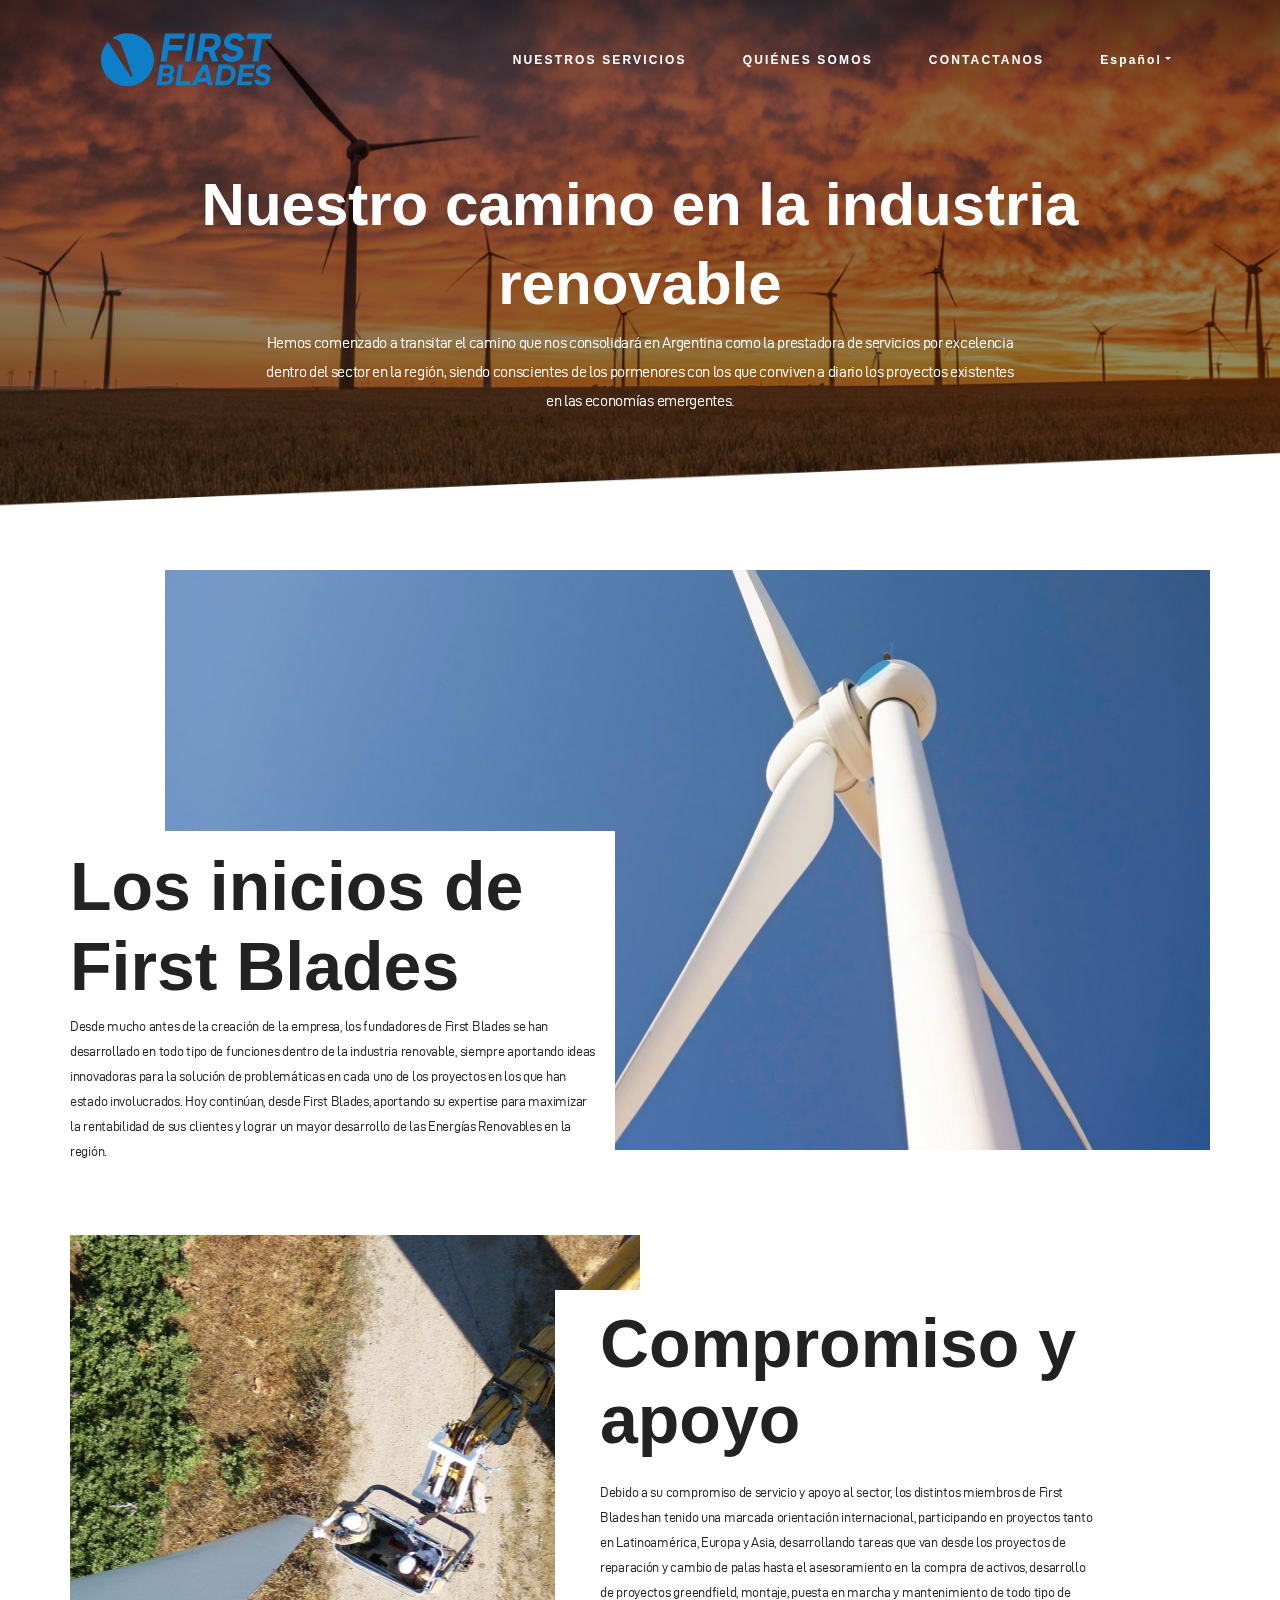
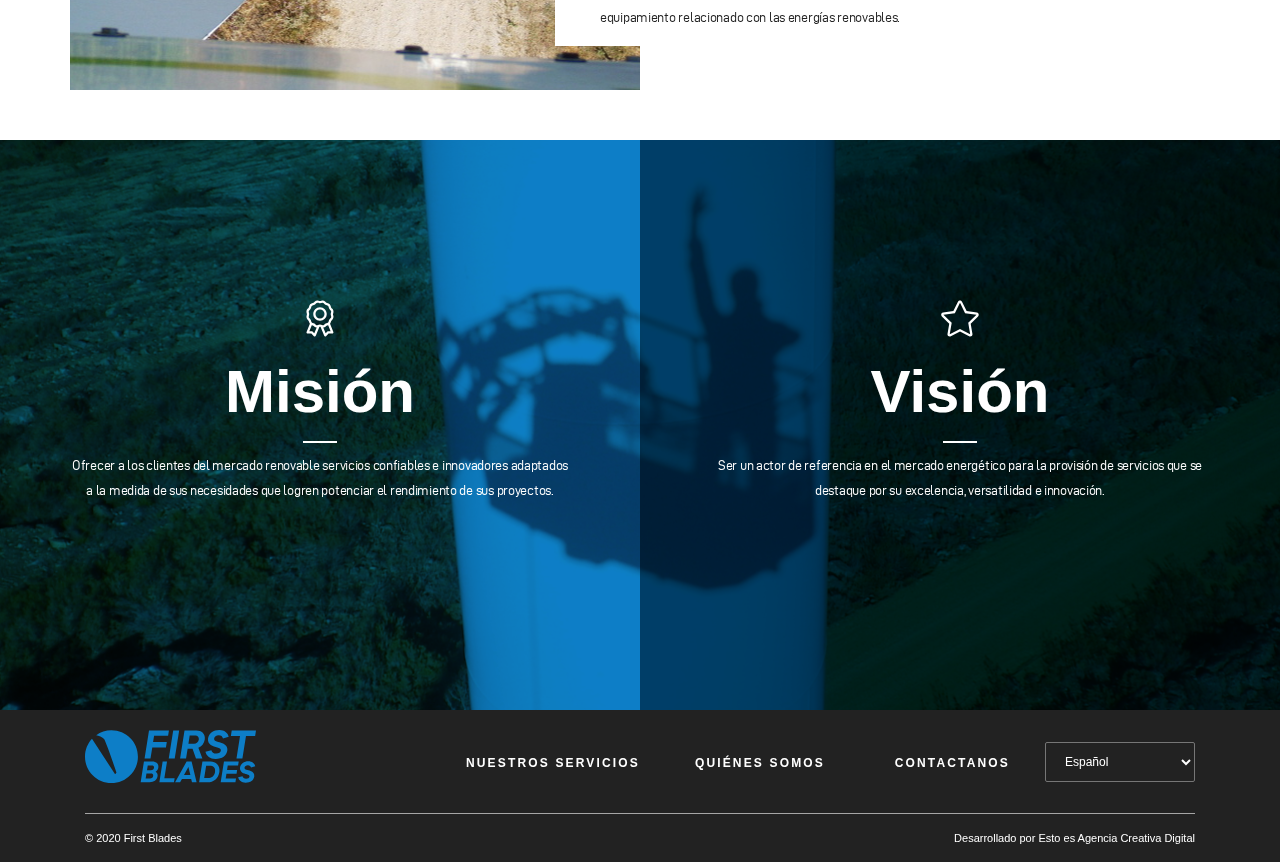
<file: about.html>
﻿<!DOCTYPE html>
<html lang="es">
<head>
    <meta charset="UTF-8">
    <meta name="viewport" content="width=device-width, initial-scale=1, shrink-to-fit=no">

    <title>First Blades | Quiénes somos</title>
	<meta name="author" content="Esto es Vixnet">
    <meta name="keywords" content="">
    <meta name="description" content="Somos una empresa independiente argentina con sede en la Ciudad de Buenos Aires que nace en el 2019 especializándose en la reparación de palas de aerogeneradores  y aportando soluciones en la instalación, puesta en marcha y mantenimiento de activos en proyectos de energías renovables. Tenemos una marcada orientación internacional, participando de proyectos y desarrollando tareas en Latinoamérica, Europa y Asia">

    <!-- Favicon -->
    <link rel="apple-touch-icon" sizes="57x57" href="assets/images/favicon/apple-icon-57x57.png?v=1.0.1">
    <link rel="apple-touch-icon" sizes="60x60" href="assets/images/favicon/apple-icon-60x60.png?v=1.0.1">
    <link rel="apple-touch-icon" sizes="72x72" href="assets/images/favicon/apple-icon-72x72.png?v=1.0.1">
    <link rel="apple-touch-icon" sizes="76x76" href="assets/images/favicon/apple-icon-76x76.png?v=1.0.1">
    <link rel="apple-touch-icon" sizes="114x114" href="assets/images/favicon/apple-icon-114x114.png?v=1.0.1">
    <link rel="apple-touch-icon" sizes="120x120" href="assets/images/favicon/apple-icon-120x120.png?v=1.0.1">
    <link rel="apple-touch-icon" sizes="144x144" href="assets/images/favicon/apple-icon-144x144.png?v=1.0.1">
    <link rel="apple-touch-icon" sizes="152x152" href="assets/images/favicon/apple-icon-152x152.png?v=1.0.1">
    <link rel="apple-touch-icon" sizes="180x180" href="assets/images/favicon/apple-icon-180x180.png?v=1.0.1">
    <link rel="icon" type="image/png" sizes="192x192" href="assets/images/favicon/android-icon-192x192.png?v=1.0.1">
    <link rel="icon" type="image/png" sizes="32x32" href="assets/images/favicon/favicon-32x32.png?v=1.0.1">
    <link rel="icon" type="image/png" sizes="96x96" href="assets/images/favicon/favicon-96x96.png?v=1.0.1">
    <link rel="icon" type="image/png" sizes="16x16" href="assets/images/favicon/favicon-16x16.png?v=1.0.1">
    <link rel="manifest" href="assets/images/favicon/manifest.json?v=1.0.1">
    <meta name="msapplication-TileColor" content="#ffffff">
    <meta name="msapplication-TileImage" content="https://www.first-blades.com/assets/images/favicon/ms-icon-144x144.png?v=1.0.1">
    <meta name="theme-color" content="#ffffff">

    <!-- meta Facebook -->
    <head prefix="og: http://ogp.me/ns# fb: http://ogp.me/ns/fb# article: http://ogp.me/ns/article#">
    <meta property="og:type" content="website">
    <meta property="og:title" content="Quiénes somos">
    <meta property="og:site_name" content="First Blades">
    <meta property="og:image" content="https://www.first-blades.com/assets/images/template/thumb.jpg?v=1.0.1">
    <meta property="og:image:width" content="1200">
    <meta property="og:image:height" content="630">
    <meta property="og:url" content="https://www.first-blades.com/about">
    <meta property="og:description" content="Somos una empresa independiente argentina con sede en la Ciudad de Buenos Aires que nace en el 2019 especializándose en la reparación de palas de aerogeneradores  y aportando soluciones en la instalación, puesta en marcha y mantenimiento de activos en proyectos de energías renovables. Tenemos una marcada orientación internacional, participando de proyectos y desarrollando tareas en Latinoamérica, Europa y Asia">

    <!-- meta Twitter -->
    <meta name="twitter:card" content="summary">
    <meta name="twitter:title" content="Quiénes somos">
    <meta name="twitter:description" content="Somos una empresa independiente argentina con sede en la Ciudad de Buenos Aires que nace en el 2019 especializándose en la reparación de palas de aerogeneradores  y aportando soluciones en la instalación, puesta en marcha y mantenimiento de activos en proyectos de energías renovables. Tenemos una marcada orientación internacional, participando de proyectos y desarrollando tareas en Latinoamérica, Europa y Asia">
    <meta name="twitter:image" content="https://www.first-blades.com/assets/images/template/thumb.jpg?v=1.0.1">
    <meta name="twitter:image:width" content="1200">
    <meta name="twitter:image:height" content="630">

    <!-- Jquery -->
    <script src="assets/libs/jquery.min.js?v=1.0.1"></script>
    <!-- JS Bootstrap -->
    <script src="assets/libs/bootstrap.min.js?v=1.0.1"></script>
    <!-- styles (include Bootstrap) -->
    <link type="text/css" href="assets/css/main.css?v=1.0.1" rel="stylesheet">
    <!-- swiperJS -->
    <link rel="stylesheet" type="text/css" href="assets/libs/swiper/css/swiper.min.css?v=1.0.1">
    <script type="text/javascript" src="assets/libs/swiper/js/swiper.min.js?v=1.0.1"></script>
    <!-- Fancybox -->
    <link rel="stylesheet" type="text/css" href="assets/libs/fancybox/css/fancybox.min.css?v=1.0.1">
    <script type="text/javascript" src="assets/libs/fancybox/js/fancybox.min.js?v=1.0.1"></script>
    <!-- Site scripts -->
    <script src="assets/libs/source.js?v=1.0.1"></script>
    <!-- Fonts -->
    <link href="css2?family=Red+Hat+Display:wght@400;700;900&display=swap" rel="stylesheet">
    <link href="css2-1?family=Overpass&display=swap" rel="stylesheet">
    
    <script>
        var base_url = 'https://www.first-blades.com/'; 
    </script>
</head>

<body>
    <header class="fixed-top" id="header">
    <div class="container">
        <nav class="navbar navbar-expand-lg navbar-light">
            <a class="navbar-brand" href="index.htm">
                <svg class="d-none d-lg-block" width="171" height="53" viewbox="0 0 171 53" fill="none" xmlns="http://www.w3.org/2000/svg">
                    <path d="M26.4643 0.319824C20.7783 0.319824 15.5106 2.1048 11.1977 5.14274C13.5197 5.68247 17.6041 6.89495 19.0605 9.00377C21.1424 12.0186 31.4899 42.342 31.4899 42.342C31.4899 42.342 30.5409 44.952 29.7759 43.7048L6.97773 8.83992C2.64546 13.5298 0 19.7869 0 26.6589C0 41.2066 11.8484 52.9998 26.4643 52.9998C41.0801 52.9998 52.9285 41.2066 52.9285 26.6589C52.9285 12.1111 41.0801 0.319824 26.4643 0.319824Z" fill="#0D7EC7"></path>
                    <path d="M64.0062 0.441406H83.9227L83.1171 5.779H69.088L68.0809 12.0399H81.7885L80.9422 17.3775H67.2753L65.5013 28.5327H59.5752L64.0062 0.441406Z" fill="#0D7EC7"></path>
                    <path d="M88.1949 0.441406H94.1617L89.7268 28.5307H83.76L88.1949 0.441406Z" fill="#0D7EC7"></path>
                    <path d="M113.35 17.8575L117.382 28.5307H110.972L107.546 18.6999H102.627L101.054 28.5307H95.0874L99.5223 0.441406H111.497C116.416 0.441406 120.729 3.6509 119.762 9.58991C119.115 13.6842 116.737 16.5332 113.35 17.8575ZM110.327 5.61707H104.683L103.434 13.6418H109.039C111.499 13.6418 113.433 12.0361 113.795 9.66894C114.196 7.30374 112.786 5.61707 110.327 5.61707Z" fill="#0D7EC7"></path>
                    <path d="M120.444 21.7089L126.37 20.1437C126.934 22.1503 128.669 23.5536 131.248 23.5536C133.869 23.5536 135.683 22.3489 135.885 20.4636C136.288 17.0132 129.434 17.7341 125.766 15.047C124.032 13.8037 122.58 11.4751 123.023 8.54708C123.79 3.40997 128.386 0 134.434 0C139.313 0.0404801 142.901 2.76807 143.707 6.86234L137.982 8.46805C137.498 6.46139 136.127 5.21808 133.749 5.21808C131.169 5.21808 129.434 6.74283 129.153 8.46805C128.589 11.8395 134.031 11.639 137.378 13.2042C140.684 14.488 142.861 16.8956 142.338 20.5485C141.571 25.8051 137.016 29.0551 130.445 28.976C125.08 28.8931 121.412 25.8822 120.444 21.7089Z" fill="#0D7EC7"></path>
                    <path d="M155.034 5.89851H145.882L146.728 0.441406H170.998L170.152 5.89851H160.999L157.41 28.5307H151.484L155.034 5.89851Z" fill="#0D7EC7"></path>
                    <path d="M58.9341 31.6113H67.2926C71.1891 31.6113 73.9857 33.7144 73.3311 37.7701C73.0328 39.5763 71.9928 40.8793 70.5946 41.6793C72.0219 42.5371 72.9147 44.0483 72.5874 46.1205C71.9328 50.2958 68.9581 52.3391 64.5852 52.3391H55.6611L58.9341 31.6113ZM65.1507 48.5185C66.2817 48.5185 67.9182 47.9267 68.1854 46.0897C68.5127 44.1659 67.0544 43.6031 65.9253 43.6031H61.4633L60.6906 48.5185H65.1507ZM66.0144 40.2567C67.2345 40.2567 68.7219 39.7536 69.0182 37.8279C69.3164 35.9928 67.9762 35.4299 66.7872 35.4299H62.7706L61.9978 40.2567H66.0144Z" fill="#0D7EC7"></path>
                    <path d="M77.644 31.6113H82.017L79.3696 48.3123H89.6338L88.9792 52.3391H74.373L77.644 31.6113Z" fill="#0D7EC7"></path>
                    <path d="M101.591 31.6113H106.589L111.587 52.3391H106.976L106.173 48.9329H96.9503L95.1066 52.3391H90.1082L101.591 31.6113ZM105.369 44.9659L103.405 36.8814L99.0032 44.9659H105.369Z" fill="#0D7EC7"></path>
                    <path d="M117.417 31.6109L125.539 31.582C130.627 31.582 135.445 35.2542 134.405 41.9449C133.334 48.6376 128.485 52.3387 122.654 52.3387H114.115L117.417 31.6109ZM122.95 48.0728C126.401 48.0728 129.347 46.178 130.03 41.943C130.685 37.708 128.156 35.844 124.705 35.844L121.164 35.8729L119.201 48.0728H122.95Z" fill="#0D7EC7"></path>
                    <path d="M138.952 31.6113H153.708L153.082 35.4897H142.76L142.045 40.0505H152.129L151.564 43.8113H141.453L140.709 48.4607H151.031L150.437 52.3391H135.681L138.952 31.6113Z" fill="#0D7EC7"></path>
                    <path d="M153.111 47.3037L157.484 46.149C157.901 47.6294 159.181 48.6665 161.085 48.6665C163.019 48.6665 164.357 47.7779 164.507 46.3861C164.805 43.8397 159.746 44.3718 157.039 42.3882C155.759 41.4707 154.688 39.7532 155.015 37.5904C155.581 33.8007 158.972 31.2832 163.434 31.2832C167.034 31.3121 169.681 33.3265 170.276 36.3471L166.052 37.5326C165.696 36.0521 164.683 35.1346 162.928 35.1346C161.024 35.1346 159.744 36.2603 159.537 37.5326C159.121 40.0192 163.137 39.8708 165.607 41.0273C168.047 41.9757 169.652 43.7511 169.265 46.4459C168.699 50.3243 165.337 52.7241 160.488 52.6644C156.533 52.6046 153.826 50.384 153.111 47.3037Z" fill="#0D7EC7"></path>
                </svg>
                <svg class="d-block d-lg-none" width="110" height="35" viewbox="0 0 110 35" fill="none" xmlns="http://www.w3.org/2000/svg">
                    <path d="M17.024 0.606934C13.3663 0.606934 9.97769 1.77229 7.20327 3.75566C8.697 4.10803 11.3244 4.89961 12.2613 6.27639C13.6005 8.24466 20.2569 28.0418 20.2569 28.0418C20.2569 28.0418 19.6464 29.7458 19.1543 28.9316L4.48865 6.16942C1.70178 9.23131 0 13.3163 0 17.8028C0 27.3006 7.62186 35 17.024 35C26.4261 35 34.048 27.3006 34.048 17.8028C34.048 8.30507 26.4261 0.606934 17.024 0.606934Z" fill="#0D7EC7"></path>
                    <path d="M41.1739 0.686035H53.9858L53.4675 4.17077H44.4429L43.7951 8.25832H52.6129L52.0685 11.7431H43.2768L42.1357 19.0259H38.3235L41.1739 0.686035Z" fill="#0D7EC7"></path>
                    <path d="M56.7342 0.686035H60.5726L57.7197 19.0246H53.8813L56.7342 0.686035Z" fill="#0D7EC7"></path>
                    <path d="M72.9159 12.0564L75.5097 19.0246H71.3861L69.1823 12.6064H66.0179L65.0063 19.0246H61.168L64.0209 0.686035H71.7237C74.8881 0.686035 77.6625 2.78141 77.0408 6.65879C76.6247 9.3318 75.0949 11.1918 72.9159 12.0564ZM70.9712 4.06506H67.341L66.5374 9.30412H70.1428C71.725 9.30412 72.9695 8.2558 73.2025 6.71039C73.4604 5.16623 72.5534 4.06506 70.9712 4.06506Z" fill="#0D7EC7"></path>
                    <path d="M77.4795 14.571L81.2917 13.5491C81.6542 14.8592 82.7705 15.7753 84.4299 15.7753C86.1155 15.7753 87.2828 14.9888 87.4123 13.758C87.6715 11.5053 83.2625 11.976 80.903 10.2217C79.788 9.40994 78.8536 7.88969 79.1389 5.97806C79.6323 2.6242 82.5886 0.397949 86.4792 0.397949C89.6174 0.424377 91.9259 2.20513 92.4442 4.87814L88.7615 5.92646C88.4501 4.61638 87.5681 3.80466 86.0382 3.80466C84.3788 3.80466 83.2625 4.80012 83.0819 5.92646C82.7194 8.12754 86.2201 7.99666 88.3729 9.01855C90.4995 9.8567 91.8997 11.4285 91.5634 13.8134C91.07 17.2452 88.1399 19.367 83.9129 19.3154C80.462 19.2613 78.1024 17.2956 77.4795 14.571Z" fill="#0D7EC7"></path>
                    <path d="M99.7307 4.2488H93.843L94.3874 0.686035H110L109.455 4.2488H103.568L101.259 19.0246H97.4471L99.7307 4.2488Z" fill="#0D7EC7"></path>
                    <path d="M37.9111 21.0356H43.288C45.7946 21.0356 47.5935 22.4086 47.1724 25.0565C46.9806 26.2357 46.3116 27.0864 45.4121 27.6087C46.3303 28.1687 46.9046 29.1554 46.694 30.5082C46.273 33.2341 44.3594 34.5681 41.5464 34.5681H35.8057L37.9111 21.0356ZM41.9101 32.0738C42.6377 32.0738 43.6904 31.6874 43.8623 30.4881C44.0729 29.2321 43.1348 28.8647 42.4085 28.8647H39.5381L39.041 32.0738H41.9101ZM42.4658 26.6799C43.2506 26.6799 44.2074 26.3515 44.398 25.0942C44.5899 23.8962 43.7278 23.5287 42.9628 23.5287H40.379L39.882 26.6799H42.4658Z" fill="#0D7EC7"></path>
                    <path d="M49.9472 21.0356H52.7602L51.0572 31.9391H57.66L57.2389 34.5681H47.843L49.9472 21.0356Z" fill="#0D7EC7"></path>
                    <path d="M65.3515 21.0356H68.5669L71.7824 34.5681H68.8161L68.2991 32.3444H62.3665L61.1805 34.5681H57.9651L65.3515 21.0356ZM67.7821 29.7544L66.5188 24.4763L63.6871 29.7544H67.7821Z" fill="#0D7EC7"></path>
                    <path d="M75.5321 21.036L80.757 21.0171C84.0297 21.0171 87.1293 23.4145 86.4603 27.7827C85.7714 32.1521 82.6519 34.5684 78.9007 34.5684H73.408L75.5321 21.036ZM79.0913 31.7834C81.3114 31.7834 83.2063 30.5463 83.646 27.7814C84.0671 25.0165 82.4401 23.7996 80.2201 23.7996L77.9427 23.8185L76.6795 31.7834H79.0913Z" fill="#0D7EC7"></path>
                    <path d="M89.3857 21.0356H98.8775L98.4751 23.5677H91.8349L91.3752 26.5453H97.8622L97.4984 29.0006H90.994L90.5156 32.036H97.1558L96.7733 34.5681H87.2815L89.3857 21.0356Z" fill="#0D7EC7"></path>
                    <path d="M98.4937 31.281L101.307 30.5272C101.575 31.4937 102.398 32.1708 103.623 32.1708C104.867 32.1708 105.728 31.5906 105.824 30.682C106.016 29.0195 102.762 29.3669 101.02 28.0719C100.197 27.4729 99.5077 26.3515 99.7183 24.9395C100.082 22.4654 102.263 20.8218 105.134 20.8218C107.45 20.8407 109.153 22.1558 109.535 24.1278L106.818 24.9018C106.589 23.9353 105.937 23.3362 104.809 23.3362C103.584 23.3362 102.761 24.0712 102.627 24.9018C102.359 26.5252 104.943 26.4283 106.532 27.1834C108.101 27.8026 109.134 28.9616 108.885 30.721C108.521 33.2531 106.358 34.8199 103.239 34.7809C100.695 34.7418 98.9534 33.2921 98.4937 31.281Z" fill="#0D7EC7"></path>
                </svg>
            </a>
            <button class="navbar-toggler collapsed" type="button" data-toggle="collapse" data-target="#navbarSupportedContent" aria-controls="navbarSupportedContent" aria-expanded="false" aria-label="Toggle navigation">
                <div id="nav-icon">
                    <span></span>
                    <span></span>
                    <span></span>
                    <span></span>
                </div>
            </button>
            <div class="collapse navbar-collapse" id="navbarSupportedContent">
                <ul class="navbar-nav">
                    <li class="nav-item d-block d-lg-none">
                        <a class="nav-closer nav-link" href="index.htm">INICIO</a>
                    </li>
                    <li class="nav-item">
                        <a class="nav-closer nav-link" href="services.html">NUESTROS SERVICIOS</a>
                    </li>
                    <li class="nav-item">
                        <a class="nav-closer nav-link" href="about.html">QUIÉNES SOMOS</a>
                    </li>
                    <li class="nav-item">
                        <a class="nav-closer nav-link" href="index.htm#contact">CONTACTANOS</a>
                    </li>
                    <li class="nav-item dropdown">
                        <span class="nav-link dropdown-toggle" id="navbarDropdown" role="button" data-toggle="dropdown" aria-haspopup="true" aria-expanded="false">Español</span>
                        <div class="dropdown-menu" aria-labelledby="navbarDropdown">
                            <span onclick="language('spanish');" class="dropdown-item">Español</span>
                            <span onclick="language('english');" class="dropdown-item">Inglés</span>
                            <!-- <span onClick="language('portugese');" class="dropdown-item">Portugués</span> -->
                        </div>
                    </li>
                </ul>
            </div>
        </nav>
    </div>
</header>

<script>
function language(lang = 'spanish'){
    $.ajax({
        type: 'GET', 
        url: base_url+'/lang?lang='+lang, 
        success: function(){ 
            window.location.reload(); 
        }
    }); 
}
</script>    <main>
        <section>
    <section id="hero-about">
    <div class="container">
        <h1>Nuestro camino en la industria renovable</h1>
        <p>Hemos comenzado a transitar el camino que nos consolidará en Argentina como la prestadora de servicios por excelencia dentro del sector en la región, siendo conscientes de los pormenores con los que conviven a diario los proyectos existentes en las economías emergentes.</p>
    </div>
</section>    <section id="about-content">
    <div class="container-md p-0">
        <div class="row no-gutters">
            <div id="top-content" class="col-12 col-lg-11 offset-lg-1">
                <div class="text-container">
                    <h2>Los inicios de First Blades</h2>
                    <p>Desde mucho antes de la creación de la empresa, los fundadores de First Blades se han desarrollado en todo tipo de funciones dentro de la industria renovable, siempre aportando ideas innovadoras para la solución de problemáticas en cada uno de los proyectos en los que han estado involucrados. Hoy continúan, desde First Blades, aportando su expertise para maximizar la rentabilidad de sus clientes y lograr un mayor desarrollo de las Energías Renovables en la región.</p>
                </div>
            </div>
            <div id="bottom-content" class="col-12 col-lg-6">
                <div class="text-container">
                    <h2>Compromiso y apoyo</h2>
                    <p>Debido a su compromiso de servicio y apoyo al sector, los distintos miembros de First Blades han tenido una marcada orientación internacional, participando en proyectos tanto en Latinoamérica, Europa y Asia, desarrollando tareas que van desde los proyectos de reparación y cambio de palas hasta el asesoramiento en la compra de activos, desarrollo de proyectos greendfield, montaje, puesta en marcha y mantenimiento de todo tipo de equipamiento relacionado con las energías renovables.</p>
                </div>
            </div>
        </div>
    </div>
</section>    <section id="mission">
    <div id="left-layer"></div>
    <div id="right-layer"></div>
    <div class="row no-gutters">
        <div class="col-12 col-lg-6 text-center first">
            <img src="assets/images/icons/mission.svg?v=1.0.1" alt="Misión">
            <h3>Misión</h3>
            <p>Ofrecer a los clientes del mercado renovable servicios confiables e innovadores adaptados a la medida de sus necesidades que logren potenciar el rendimiento de sus proyectos.</p>
        </div>
        <div class="col-12 col-lg-6 text-center second">
            <img src="assets/images/icons/vision.svg?v=1.0.1" alt="Visión">
            <h3>Visión</h3>
            <p>Ser un actor de referencia en el mercado energético para la provisión de servicios que se destaque por su excelencia, versatilidad e innovación.</p>
        </div>
    </div>
</section></section>    </main>
    <footer>
    <div class="container">
        <div class="row no-gutters main-row">
            <div class="col-12 col-lg-4 text-center text-lg-left">
                <a href="index.htm"><img class="logo" src="assets/images/template/logo.svg?v=1.0.1" alt="First Blades"></a>
            </div>
            <div class="col-12 col-lg-2 text-center text-lg-right footer-link order-last"><a href="services.html">NUESTROS SERVICIOS</a></div>
            <div class="col-12 col-lg-2 text-center text-lg-right footer-link order-last"><a href="about.html">QUIÉNES SOMOS</a></div>
            <div class="col-12 col-lg-2 text-center text-lg-right footer-link order-last"><a href="index.htm#contact">CONTACTANOS</a></div>
            <div class="col-12 col-lg-2 text-center text-lg-right order-lg-last">
                <select name="language" id="language" onchange="language(this.value);">
                    <option value="spanish">Español</option>
                    <option value="english">Inglés</option>
                    <!-- <option value="portugese">Portugués</option> -->
                </select>
            </div>
        </div>
        <div class="row bottom-row no-gutters">
            <div class="col-lg-7 text-center text-lg-left">
                <p>
                    <span>&copy; 2020 First Blades</span>
                    <!-- <a class="policies-link" href="#">Términos y condiciones</a>
                    <a class="policies-link" href="#">Políticas de privacidad</a>
                    <a class="policies-link" href="#">Políticas de Cookies</a> -->
                </p>
            </div>
            <div class="col-lg-5 text-center text-lg-right">
                <span>Desarrollado por<a target="_blank" href="https://www.estoes.me/"> Esto es Agencia Creativa Digital</a></span>
            </div>
        </div>
    </div>
</footer>

    <!-- Global site tag (gtag.js) - Google Analytics -->
    <script async="" src="gtag/js?id=UA-174911705-1"></script>
    <script>
        window.dataLayer = window.dataLayer || [];
        function gtag(){dataLayer.push(arguments);}
        gtag('js', new Date());
        gtag('config', 'UA-174911705-1');
    </script>
</body>
</head></html>
</file>
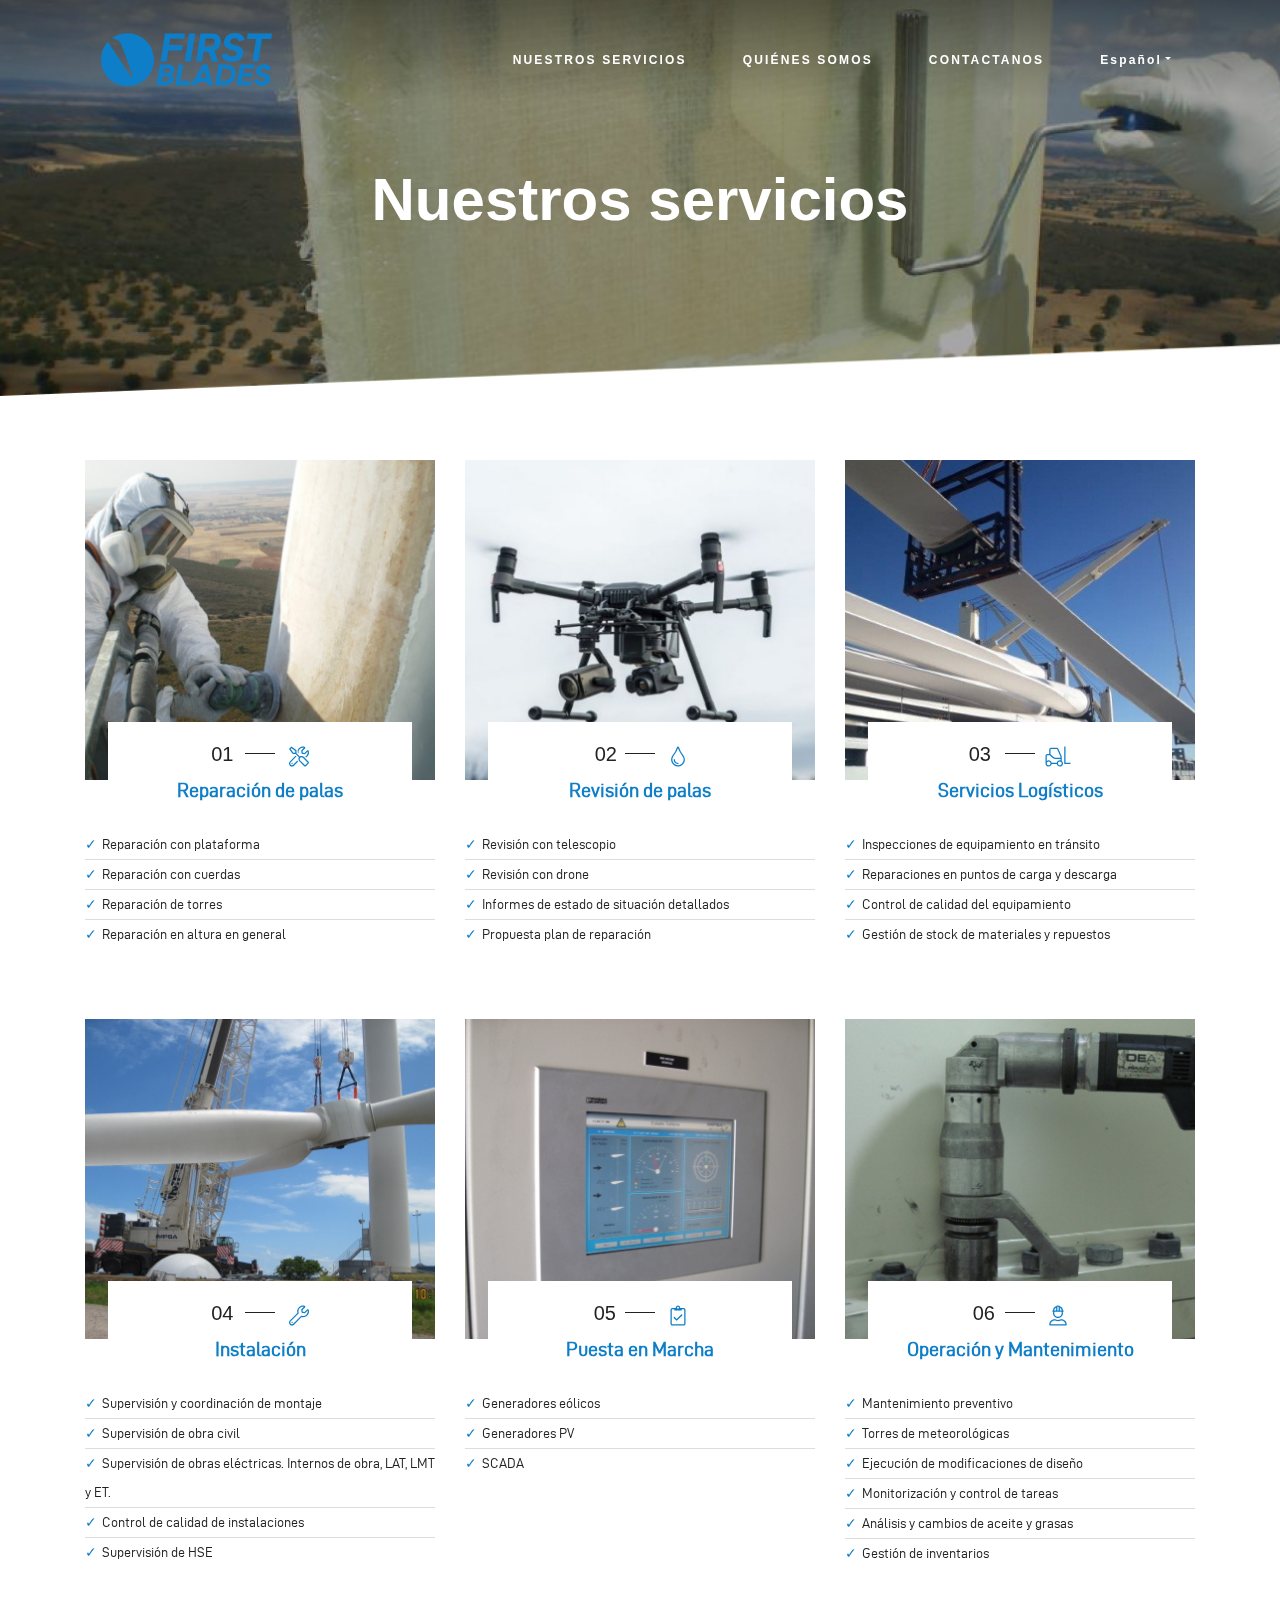
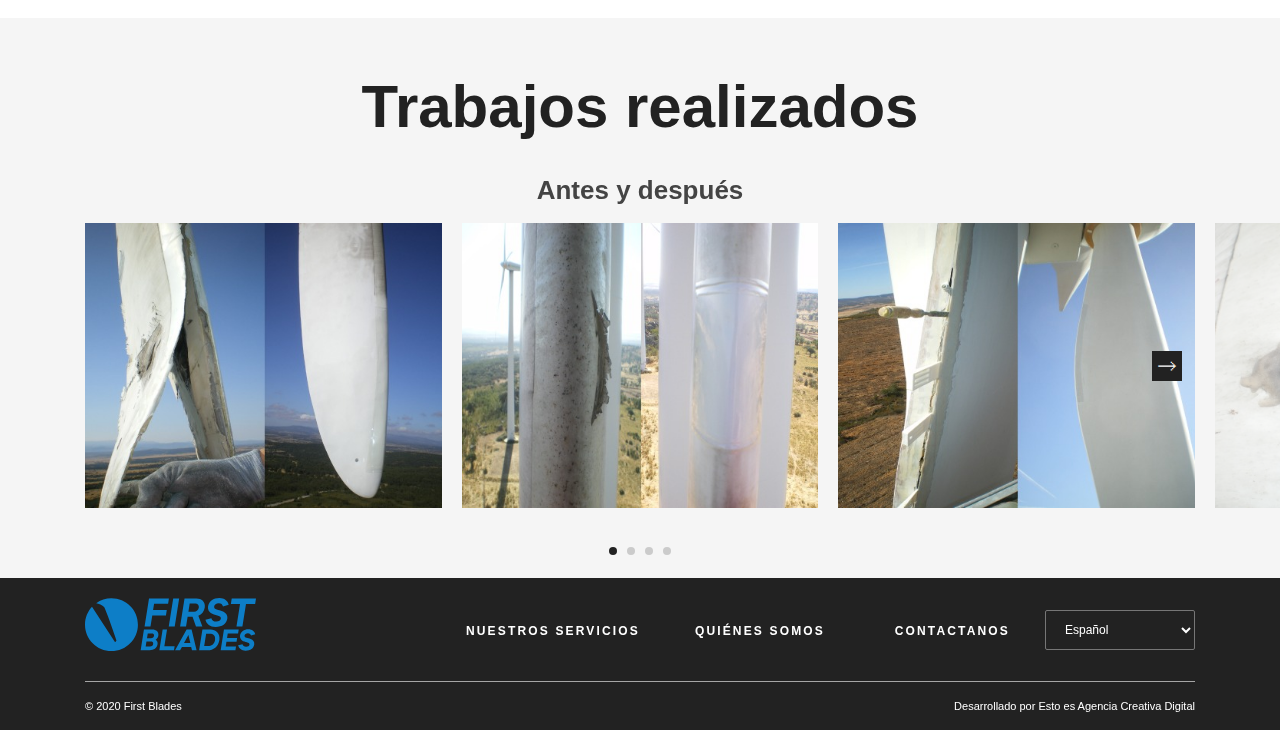
<file: services.html>
﻿<!DOCTYPE html>
<html lang="es">
<head>
    <meta charset="UTF-8">
    <meta name="viewport" content="width=device-width, initial-scale=1, shrink-to-fit=no">

    <title>First Blades | Nuestros servicios</title>
	<meta name="author" content="Esto es Vixnet">
    <meta name="keywords" content="">
    <meta name="description" content="Somos una empresa independiente argentina con sede en la Ciudad de Buenos Aires que nace en el 2019 especializándose en la reparación de palas de aerogeneradores  y aportando soluciones en la instalación, puesta en marcha y mantenimiento de activos en proyectos de energías renovables. Tenemos una marcada orientación internacional, participando de proyectos y desarrollando tareas en Latinoamérica, Europa y Asia">

    <!-- Favicon -->
    <link rel="apple-touch-icon" sizes="57x57" href="assets/images/favicon/apple-icon-57x57.png?v=1.0.1">
    <link rel="apple-touch-icon" sizes="60x60" href="assets/images/favicon/apple-icon-60x60.png?v=1.0.1">
    <link rel="apple-touch-icon" sizes="72x72" href="assets/images/favicon/apple-icon-72x72.png?v=1.0.1">
    <link rel="apple-touch-icon" sizes="76x76" href="assets/images/favicon/apple-icon-76x76.png?v=1.0.1">
    <link rel="apple-touch-icon" sizes="114x114" href="assets/images/favicon/apple-icon-114x114.png?v=1.0.1">
    <link rel="apple-touch-icon" sizes="120x120" href="assets/images/favicon/apple-icon-120x120.png?v=1.0.1">
    <link rel="apple-touch-icon" sizes="144x144" href="assets/images/favicon/apple-icon-144x144.png?v=1.0.1">
    <link rel="apple-touch-icon" sizes="152x152" href="assets/images/favicon/apple-icon-152x152.png?v=1.0.1">
    <link rel="apple-touch-icon" sizes="180x180" href="assets/images/favicon/apple-icon-180x180.png?v=1.0.1">
    <link rel="icon" type="image/png" sizes="192x192" href="assets/images/favicon/android-icon-192x192.png?v=1.0.1">
    <link rel="icon" type="image/png" sizes="32x32" href="assets/images/favicon/favicon-32x32.png?v=1.0.1">
    <link rel="icon" type="image/png" sizes="96x96" href="assets/images/favicon/favicon-96x96.png?v=1.0.1">
    <link rel="icon" type="image/png" sizes="16x16" href="assets/images/favicon/favicon-16x16.png?v=1.0.1">
    <link rel="manifest" href="assets/images/favicon/manifest.json?v=1.0.1">
    <meta name="msapplication-TileColor" content="#ffffff">
    <meta name="msapplication-TileImage" content="https://www.first-blades.com/assets/images/favicon/ms-icon-144x144.png?v=1.0.1">
    <meta name="theme-color" content="#ffffff">

    <!-- meta Facebook -->
    <head prefix="og: http://ogp.me/ns# fb: http://ogp.me/ns/fb# article: http://ogp.me/ns/article#">
    <meta property="og:type" content="website">
    <meta property="og:title" content="Nuestros servicios">
    <meta property="og:site_name" content="First Blades">
    <meta property="og:image" content="https://www.first-blades.com/assets/images/template/thumb.jpg?v=1.0.1">
    <meta property="og:image:width" content="1200">
    <meta property="og:image:height" content="630">
    <meta property="og:url" content="https://www.first-blades.com/services">
    <meta property="og:description" content="Somos una empresa independiente argentina con sede en la Ciudad de Buenos Aires que nace en el 2019 especializándose en la reparación de palas de aerogeneradores  y aportando soluciones en la instalación, puesta en marcha y mantenimiento de activos en proyectos de energías renovables. Tenemos una marcada orientación internacional, participando de proyectos y desarrollando tareas en Latinoamérica, Europa y Asia">

    <!-- meta Twitter -->
    <meta name="twitter:card" content="summary">
    <meta name="twitter:title" content="Nuestros servicios">
    <meta name="twitter:description" content="Somos una empresa independiente argentina con sede en la Ciudad de Buenos Aires que nace en el 2019 especializándose en la reparación de palas de aerogeneradores  y aportando soluciones en la instalación, puesta en marcha y mantenimiento de activos en proyectos de energías renovables. Tenemos una marcada orientación internacional, participando de proyectos y desarrollando tareas en Latinoamérica, Europa y Asia">
    <meta name="twitter:image" content="https://www.first-blades.com/assets/images/template/thumb.jpg?v=1.0.1">
    <meta name="twitter:image:width" content="1200">
    <meta name="twitter:image:height" content="630">

    <!-- Jquery -->
    <script src="assets/libs/jquery.min.js?v=1.0.1"></script>
    <!-- JS Bootstrap -->
    <script src="assets/libs/bootstrap.min.js?v=1.0.1"></script>
    <!-- styles (include Bootstrap) -->
    <link type="text/css" href="assets/css/main.css?v=1.0.1" rel="stylesheet">
    <!-- swiperJS -->
    <link rel="stylesheet" type="text/css" href="assets/libs/swiper/css/swiper.min.css?v=1.0.1">
    <script type="text/javascript" src="assets/libs/swiper/js/swiper.min.js?v=1.0.1"></script>
    <!-- Fancybox -->
    <link rel="stylesheet" type="text/css" href="assets/libs/fancybox/css/fancybox.min.css?v=1.0.1">
    <script type="text/javascript" src="assets/libs/fancybox/js/fancybox.min.js?v=1.0.1"></script>
    <!-- Site scripts -->
    <script src="assets/libs/source.js?v=1.0.1"></script>
    <!-- Fonts -->
    <link href="css2?family=Red+Hat+Display:wght@400;700;900&display=swap" rel="stylesheet">
    <link href="css2-1?family=Overpass&display=swap" rel="stylesheet">
    
    <script>
        var base_url = 'https://www.first-blades.com/'; 
    </script>
</head>

<body>
    <header class="fixed-top" id="header">
    <div class="container">
        <nav class="navbar navbar-expand-lg navbar-light">
            <a class="navbar-brand" href="index.htm">
                <svg class="d-none d-lg-block" width="171" height="53" viewbox="0 0 171 53" fill="none" xmlns="http://www.w3.org/2000/svg">
                    <path d="M26.4643 0.319824C20.7783 0.319824 15.5106 2.1048 11.1977 5.14274C13.5197 5.68247 17.6041 6.89495 19.0605 9.00377C21.1424 12.0186 31.4899 42.342 31.4899 42.342C31.4899 42.342 30.5409 44.952 29.7759 43.7048L6.97773 8.83992C2.64546 13.5298 0 19.7869 0 26.6589C0 41.2066 11.8484 52.9998 26.4643 52.9998C41.0801 52.9998 52.9285 41.2066 52.9285 26.6589C52.9285 12.1111 41.0801 0.319824 26.4643 0.319824Z" fill="#0D7EC7"></path>
                    <path d="M64.0062 0.441406H83.9227L83.1171 5.779H69.088L68.0809 12.0399H81.7885L80.9422 17.3775H67.2753L65.5013 28.5327H59.5752L64.0062 0.441406Z" fill="#0D7EC7"></path>
                    <path d="M88.1949 0.441406H94.1617L89.7268 28.5307H83.76L88.1949 0.441406Z" fill="#0D7EC7"></path>
                    <path d="M113.35 17.8575L117.382 28.5307H110.972L107.546 18.6999H102.627L101.054 28.5307H95.0874L99.5223 0.441406H111.497C116.416 0.441406 120.729 3.6509 119.762 9.58991C119.115 13.6842 116.737 16.5332 113.35 17.8575ZM110.327 5.61707H104.683L103.434 13.6418H109.039C111.499 13.6418 113.433 12.0361 113.795 9.66894C114.196 7.30374 112.786 5.61707 110.327 5.61707Z" fill="#0D7EC7"></path>
                    <path d="M120.444 21.7089L126.37 20.1437C126.934 22.1503 128.669 23.5536 131.248 23.5536C133.869 23.5536 135.683 22.3489 135.885 20.4636C136.288 17.0132 129.434 17.7341 125.766 15.047C124.032 13.8037 122.58 11.4751 123.023 8.54708C123.79 3.40997 128.386 0 134.434 0C139.313 0.0404801 142.901 2.76807 143.707 6.86234L137.982 8.46805C137.498 6.46139 136.127 5.21808 133.749 5.21808C131.169 5.21808 129.434 6.74283 129.153 8.46805C128.589 11.8395 134.031 11.639 137.378 13.2042C140.684 14.488 142.861 16.8956 142.338 20.5485C141.571 25.8051 137.016 29.0551 130.445 28.976C125.08 28.8931 121.412 25.8822 120.444 21.7089Z" fill="#0D7EC7"></path>
                    <path d="M155.034 5.89851H145.882L146.728 0.441406H170.998L170.152 5.89851H160.999L157.41 28.5307H151.484L155.034 5.89851Z" fill="#0D7EC7"></path>
                    <path d="M58.9341 31.6113H67.2926C71.1891 31.6113 73.9857 33.7144 73.3311 37.7701C73.0328 39.5763 71.9928 40.8793 70.5946 41.6793C72.0219 42.5371 72.9147 44.0483 72.5874 46.1205C71.9328 50.2958 68.9581 52.3391 64.5852 52.3391H55.6611L58.9341 31.6113ZM65.1507 48.5185C66.2817 48.5185 67.9182 47.9267 68.1854 46.0897C68.5127 44.1659 67.0544 43.6031 65.9253 43.6031H61.4633L60.6906 48.5185H65.1507ZM66.0144 40.2567C67.2345 40.2567 68.7219 39.7536 69.0182 37.8279C69.3164 35.9928 67.9762 35.4299 66.7872 35.4299H62.7706L61.9978 40.2567H66.0144Z" fill="#0D7EC7"></path>
                    <path d="M77.644 31.6113H82.017L79.3696 48.3123H89.6338L88.9792 52.3391H74.373L77.644 31.6113Z" fill="#0D7EC7"></path>
                    <path d="M101.591 31.6113H106.589L111.587 52.3391H106.976L106.173 48.9329H96.9503L95.1066 52.3391H90.1082L101.591 31.6113ZM105.369 44.9659L103.405 36.8814L99.0032 44.9659H105.369Z" fill="#0D7EC7"></path>
                    <path d="M117.417 31.6109L125.539 31.582C130.627 31.582 135.445 35.2542 134.405 41.9449C133.334 48.6376 128.485 52.3387 122.654 52.3387H114.115L117.417 31.6109ZM122.95 48.0728C126.401 48.0728 129.347 46.178 130.03 41.943C130.685 37.708 128.156 35.844 124.705 35.844L121.164 35.8729L119.201 48.0728H122.95Z" fill="#0D7EC7"></path>
                    <path d="M138.952 31.6113H153.708L153.082 35.4897H142.76L142.045 40.0505H152.129L151.564 43.8113H141.453L140.709 48.4607H151.031L150.437 52.3391H135.681L138.952 31.6113Z" fill="#0D7EC7"></path>
                    <path d="M153.111 47.3037L157.484 46.149C157.901 47.6294 159.181 48.6665 161.085 48.6665C163.019 48.6665 164.357 47.7779 164.507 46.3861C164.805 43.8397 159.746 44.3718 157.039 42.3882C155.759 41.4707 154.688 39.7532 155.015 37.5904C155.581 33.8007 158.972 31.2832 163.434 31.2832C167.034 31.3121 169.681 33.3265 170.276 36.3471L166.052 37.5326C165.696 36.0521 164.683 35.1346 162.928 35.1346C161.024 35.1346 159.744 36.2603 159.537 37.5326C159.121 40.0192 163.137 39.8708 165.607 41.0273C168.047 41.9757 169.652 43.7511 169.265 46.4459C168.699 50.3243 165.337 52.7241 160.488 52.6644C156.533 52.6046 153.826 50.384 153.111 47.3037Z" fill="#0D7EC7"></path>
                </svg>
                <svg class="d-block d-lg-none" width="110" height="35" viewbox="0 0 110 35" fill="none" xmlns="http://www.w3.org/2000/svg">
                    <path d="M17.024 0.606934C13.3663 0.606934 9.97769 1.77229 7.20327 3.75566C8.697 4.10803 11.3244 4.89961 12.2613 6.27639C13.6005 8.24466 20.2569 28.0418 20.2569 28.0418C20.2569 28.0418 19.6464 29.7458 19.1543 28.9316L4.48865 6.16942C1.70178 9.23131 0 13.3163 0 17.8028C0 27.3006 7.62186 35 17.024 35C26.4261 35 34.048 27.3006 34.048 17.8028C34.048 8.30507 26.4261 0.606934 17.024 0.606934Z" fill="#0D7EC7"></path>
                    <path d="M41.1739 0.686035H53.9858L53.4675 4.17077H44.4429L43.7951 8.25832H52.6129L52.0685 11.7431H43.2768L42.1357 19.0259H38.3235L41.1739 0.686035Z" fill="#0D7EC7"></path>
                    <path d="M56.7342 0.686035H60.5726L57.7197 19.0246H53.8813L56.7342 0.686035Z" fill="#0D7EC7"></path>
                    <path d="M72.9159 12.0564L75.5097 19.0246H71.3861L69.1823 12.6064H66.0179L65.0063 19.0246H61.168L64.0209 0.686035H71.7237C74.8881 0.686035 77.6625 2.78141 77.0408 6.65879C76.6247 9.3318 75.0949 11.1918 72.9159 12.0564ZM70.9712 4.06506H67.341L66.5374 9.30412H70.1428C71.725 9.30412 72.9695 8.2558 73.2025 6.71039C73.4604 5.16623 72.5534 4.06506 70.9712 4.06506Z" fill="#0D7EC7"></path>
                    <path d="M77.4795 14.571L81.2917 13.5491C81.6542 14.8592 82.7705 15.7753 84.4299 15.7753C86.1155 15.7753 87.2828 14.9888 87.4123 13.758C87.6715 11.5053 83.2625 11.976 80.903 10.2217C79.788 9.40994 78.8536 7.88969 79.1389 5.97806C79.6323 2.6242 82.5886 0.397949 86.4792 0.397949C89.6174 0.424377 91.9259 2.20513 92.4442 4.87814L88.7615 5.92646C88.4501 4.61638 87.5681 3.80466 86.0382 3.80466C84.3788 3.80466 83.2625 4.80012 83.0819 5.92646C82.7194 8.12754 86.2201 7.99666 88.3729 9.01855C90.4995 9.8567 91.8997 11.4285 91.5634 13.8134C91.07 17.2452 88.1399 19.367 83.9129 19.3154C80.462 19.2613 78.1024 17.2956 77.4795 14.571Z" fill="#0D7EC7"></path>
                    <path d="M99.7307 4.2488H93.843L94.3874 0.686035H110L109.455 4.2488H103.568L101.259 19.0246H97.4471L99.7307 4.2488Z" fill="#0D7EC7"></path>
                    <path d="M37.9111 21.0356H43.288C45.7946 21.0356 47.5935 22.4086 47.1724 25.0565C46.9806 26.2357 46.3116 27.0864 45.4121 27.6087C46.3303 28.1687 46.9046 29.1554 46.694 30.5082C46.273 33.2341 44.3594 34.5681 41.5464 34.5681H35.8057L37.9111 21.0356ZM41.9101 32.0738C42.6377 32.0738 43.6904 31.6874 43.8623 30.4881C44.0729 29.2321 43.1348 28.8647 42.4085 28.8647H39.5381L39.041 32.0738H41.9101ZM42.4658 26.6799C43.2506 26.6799 44.2074 26.3515 44.398 25.0942C44.5899 23.8962 43.7278 23.5287 42.9628 23.5287H40.379L39.882 26.6799H42.4658Z" fill="#0D7EC7"></path>
                    <path d="M49.9472 21.0356H52.7602L51.0572 31.9391H57.66L57.2389 34.5681H47.843L49.9472 21.0356Z" fill="#0D7EC7"></path>
                    <path d="M65.3515 21.0356H68.5669L71.7824 34.5681H68.8161L68.2991 32.3444H62.3665L61.1805 34.5681H57.9651L65.3515 21.0356ZM67.7821 29.7544L66.5188 24.4763L63.6871 29.7544H67.7821Z" fill="#0D7EC7"></path>
                    <path d="M75.5321 21.036L80.757 21.0171C84.0297 21.0171 87.1293 23.4145 86.4603 27.7827C85.7714 32.1521 82.6519 34.5684 78.9007 34.5684H73.408L75.5321 21.036ZM79.0913 31.7834C81.3114 31.7834 83.2063 30.5463 83.646 27.7814C84.0671 25.0165 82.4401 23.7996 80.2201 23.7996L77.9427 23.8185L76.6795 31.7834H79.0913Z" fill="#0D7EC7"></path>
                    <path d="M89.3857 21.0356H98.8775L98.4751 23.5677H91.8349L91.3752 26.5453H97.8622L97.4984 29.0006H90.994L90.5156 32.036H97.1558L96.7733 34.5681H87.2815L89.3857 21.0356Z" fill="#0D7EC7"></path>
                    <path d="M98.4937 31.281L101.307 30.5272C101.575 31.4937 102.398 32.1708 103.623 32.1708C104.867 32.1708 105.728 31.5906 105.824 30.682C106.016 29.0195 102.762 29.3669 101.02 28.0719C100.197 27.4729 99.5077 26.3515 99.7183 24.9395C100.082 22.4654 102.263 20.8218 105.134 20.8218C107.45 20.8407 109.153 22.1558 109.535 24.1278L106.818 24.9018C106.589 23.9353 105.937 23.3362 104.809 23.3362C103.584 23.3362 102.761 24.0712 102.627 24.9018C102.359 26.5252 104.943 26.4283 106.532 27.1834C108.101 27.8026 109.134 28.9616 108.885 30.721C108.521 33.2531 106.358 34.8199 103.239 34.7809C100.695 34.7418 98.9534 33.2921 98.4937 31.281Z" fill="#0D7EC7"></path>
                </svg>
            </a>
            <button class="navbar-toggler collapsed" type="button" data-toggle="collapse" data-target="#navbarSupportedContent" aria-controls="navbarSupportedContent" aria-expanded="false" aria-label="Toggle navigation">
                <div id="nav-icon">
                    <span></span>
                    <span></span>
                    <span></span>
                    <span></span>
                </div>
            </button>
            <div class="collapse navbar-collapse" id="navbarSupportedContent">
                <ul class="navbar-nav">
                    <li class="nav-item d-block d-lg-none">
                        <a class="nav-closer nav-link" href="index.htm">INICIO</a>
                    </li>
                    <li class="nav-item">
                        <a class="nav-closer nav-link" href="services.html">NUESTROS SERVICIOS</a>
                    </li>
                    <li class="nav-item">
                        <a class="nav-closer nav-link" href="about.html">QUIÉNES SOMOS</a>
                    </li>
                    <li class="nav-item">
                        <a class="nav-closer nav-link" href="index.htm#contact">CONTACTANOS</a>
                    </li>
                    <li class="nav-item dropdown">
                        <span class="nav-link dropdown-toggle" id="navbarDropdown" role="button" data-toggle="dropdown" aria-haspopup="true" aria-expanded="false">Español</span>
                        <div class="dropdown-menu" aria-labelledby="navbarDropdown">
                            <span onclick="language('spanish');" class="dropdown-item">Español</span>
                            <span onclick="language('english');" class="dropdown-item">Inglés</span>
                            <!-- <span onClick="language('portugese');" class="dropdown-item">Portugués</span> -->
                        </div>
                    </li>
                </ul>
            </div>
        </nav>
    </div>
</header>

<script>
function language(lang = 'spanish'){
    $.ajax({
        type: 'GET', 
        url: base_url+'/lang?lang='+lang, 
        success: function(){ 
            window.location.reload(); 
        }
    }); 
}
</script>    <main>
        <section>
    <section id="hero-services">
    <h1>Nuestros servicios</h1>
</section>    <section id="services-list">
    <div class="container">
        <div class="row">
            <div class="col-12 col-lg-4">
                <div class="img-container repair"></div>
                <div class="head-container">
                    <span>01</span>
                    <img src="assets/images/icons/repair.svg?v=1.0.1" alt="Reparación de Palas">
                    <h4>Reparación de palas</h4>
                </div>
                <div class="list-container">
                    <ul>
                        <li>Reparación con plataforma</li>
                        <li>Reparación con cuerdas</li>
                        <li>Reparación de torres</li>
                        <li>Reparación en altura en general</li>
                    </ul>
                </div>
            </div>
            <div class="col-12 col-lg-4">
                <div class="img-container review"></div>
                <div class="head-container">
                    <span>02</span>
                    <img src="assets/images/icons/review.svg?v=1.0.1" alt="Revisión de Palas">
                    <h4>Revisión de palas</h4>
                </div>
                <div class="list-container">
                    <ul>
                        <li>Revisión con telescopio</li>
                        <li>Revisión con drone</li>
                        <li>Informes de estado de situación detallados</li>
                        <li>Propuesta plan de reparación</li>
                    </ul>
                </div>
            </div>
            <div class="col-12 col-lg-4">
                <div class="img-container logistic"></div>
                <div class="head-container">
                    <span>03</span>
                    <img src="assets/images/icons/logistic.svg?v=1.0.1" alt="Servicios Logísticos">
                    <h4>Servicios Logísticos</h4>
                </div>
                <div class="list-container">
                    <ul>
                        <li>Inspecciones de equipamiento en tránsito</li>
                        <li>Reparaciones en puntos de carga y descarga</li>
                        <li>Control de calidad del equipamiento</li>
                        <li>Gestión de stock de materiales y repuestos</li>
                    </ul>
                </div>
            </div>
        </div>
        <div class="row second-row">
            <div class="col-12 col-lg-4">
                <div class="img-container installation"></div>
                <div class="head-container">
                    <span>04</span>
                    <img src="assets/images/icons/installation.svg?v=1.0.1" alt="Instalación">
                    <h4>Instalación</h4>
                </div>
                <div class="list-container">
                    <ul>
                        <li>Supervisión y coordinación de montaje</li>
                        <li>Supervisión de obra civil</li>
                        <li>Supervisión de obras eléctricas. Internos de obra, LAT, LMT y ET.</li>
                        <li>Control de calidad de instalaciones</li>
                        <li>Supervisión de HSE</li>
                    </ul>
                </div>
            </div>
            <div class="col-12 col-lg-4">
                <div class="img-container startup"></div>
                <div class="head-container">
                    <span>05</span>
                    <img src="assets/images/icons/startup.svg?v=1.0.1" alt="Puesta en Marcha">
                    <h4>Puesta en Marcha</h4>
                </div>
                <div class="list-container">
                    <ul>
                        <li>Generadores eólicos</li>
                        <li>Generadores PV</li>
                        <li>SCADA</li>
                    </ul>
                </div>
            </div>
            <div class="col-12 col-lg-4">
                <div class="img-container maintenance"></div>
                <div class="head-container">
                    <span>06</span>
                    <img src="assets/images/icons/maintenance.svg?v=1.0.1" alt="Operación y Mantenimiento">
                    <h4>Operación y Mantenimiento</h4>
                </div>
                <div class="list-container">
                    <ul>
                        <li>Mantenimiento preventivo</li>
                        <li>Torres de meteorológicas</li>
                        <li>Ejecución de modificaciones de diseño</li>
                        <li>Monitorización y control de tareas</li>
                        <li>Análisis y cambios de aceite y grasas</li>
                        <li>Gestión de inventarios</li>
                    </ul>
                </div>
            </div>
        </div>
    </div>
</section>    <section id="work" class="pb-3">
    <div class="container">
        <h2>Trabajos realizados</h2>
        <p>Antes y después</p>
        <div id="work-swiper" class="swiper-container">
            <div class="swiper-wrapper">
                <div class="swiper-slide">
                    <a data-fancybox="gallery" href="assets/images/services/work/1.jpg?v=1.0.1">
                        <img src="assets/images/services/work/1.jpg?v=1.0.1" alt="Trabajo 1">
                    </a>
                </div>
                <div class="swiper-slide">
                    <a data-fancybox="gallery" href="assets/images/services/work/2.jpg?v=1.0.1">
                        <img src="assets/images/services/work/2.jpg?v=1.0.1" alt="Trabajo 2">
                    </a>
                </div>
                <div class="swiper-slide">
                    <a data-fancybox="gallery" href="assets/images/services/work/3.jpg?v=1.0.1">
                        <img src="assets/images/services/work/3.jpg?v=1.0.1" alt="Trabajo 3">
                    </a>
                </div>
                <div class="swiper-slide">
                    <a data-fancybox="gallery" href="assets/images/services/work/4.jpg?v=1.0.1">
                        <img src="assets/images/services/work/4.jpg?v=1.0.1" alt="Trabajo 4">
                    </a>
                </div>
                <!-- <div class="swiper-slide">
                    <a data-fancybox="gallery" href="https://www.first-blades.com/assets/images/services/work/5.jpg?v=1.0.1">
                        <img src="https://www.first-blades.com/assets/images/services/work/5.jpg?v=1.0.1" alt="Trabajo 5">
                    </a>
                </div> -->
                <!-- <div class="swiper-slide">
                    <a data-fancybox="gallery" href="https://www.first-blades.com/assets/images/services/work/6.jpg?v=1.0.1">
                        <img src="https://www.first-blades.com/assets/images/services/work/6.jpg?v=1.0.1" alt="Trabajo 6">
                    </a>
                </div> -->
                <!-- <div class="swiper-slide">
                    <a data-fancybox="gallery" href="https://www.first-blades.com/assets/images/services/work/7.jpg?v=1.0.1">
                        <img src="https://www.first-blades.com/assets/images/services/work/7.jpg?v=1.0.1" alt="Trabajo 7">
                    </a>
                </div> -->
                <!-- <div class="swiper-slide">
                    <a data-fancybox="gallery" href="https://www.first-blades.com/assets/images/services/work/8.jpg?v=1.0.1">
                        <img src="https://www.first-blades.com/assets/images/services/work/8.jpg?v=1.0.1" alt="Trabajo 8">
                    </a>
                </div> -->
                <div class="swiper-slide">
                    <a data-fancybox="gallery" href="assets/images/services/work/9.jpg?v=1.0.1">
                        <img src="assets/images/services/work/9.jpg?v=1.0.1" alt="Trabajo 9">
                    </a>
                </div>
                <div class="swiper-slide">
                    <a data-fancybox="gallery" href="assets/images/services/work/10.jpg?v=1.0.1">
                        <img src="assets/images/services/work/10.jpg?v=1.0.1" alt="Trabajo 10">
                    </a>
                </div>
            </div>
            <div class="swiper-button-next"></div>
            <div class="swiper-button-prev"></div>
        </div>
        <!-- Pagination -->
        <div class="work-pagination"></div>
    </div>
</section>

<!-- Fancybox CDN -->
<link rel="stylesheet" href="gh/fancyapps/fancybox%403.5.7/dist/jquery.fancybox.min.css">
<script src="gh/fancyapps/fancybox%403.5.7/dist/jquery.fancybox.min.js"></script>

<script>
    var swiper = new Swiper('#work-swiper', {
        spaceBetween: 20,
        pagination: {
            el: '.work-pagination',
            clickable: true,
        },
        breakpoints: {
            0: {
                slidesPerView: 1,
            },
            768: {
                slidesPerView: 3,
            }
        },      
        navigation: {
            nextEl: '.swiper-button-next',
            prevEl: '.swiper-button-prev',
        },
        watchSlidesVisibility: true, 
    });
</script>    </section>    </main>
    <footer>
    <div class="container">
        <div class="row no-gutters main-row">
            <div class="col-12 col-lg-4 text-center text-lg-left">
                <a href="index.htm"><img class="logo" src="assets/images/template/logo.svg?v=1.0.1" alt="First Blades"></a>
            </div>
            <div class="col-12 col-lg-2 text-center text-lg-right footer-link order-last"><a href="services.html">NUESTROS SERVICIOS</a></div>
            <div class="col-12 col-lg-2 text-center text-lg-right footer-link order-last"><a href="about.html">QUIÉNES SOMOS</a></div>
            <div class="col-12 col-lg-2 text-center text-lg-right footer-link order-last"><a href="index.htm#contact">CONTACTANOS</a></div>
            <div class="col-12 col-lg-2 text-center text-lg-right order-lg-last">
                <select name="language" id="language" onchange="language(this.value);">
                    <option value="spanish">Español</option>
                    <option value="english">Inglés</option>
                    <!-- <option value="portugese">Portugués</option> -->
                </select>
            </div>
        </div>
        <div class="row bottom-row no-gutters">
            <div class="col-lg-7 text-center text-lg-left">
                <p>
                    <span>&copy; 2020 First Blades</span>
                    <!-- <a class="policies-link" href="#">Términos y condiciones</a>
                    <a class="policies-link" href="#">Políticas de privacidad</a>
                    <a class="policies-link" href="#">Políticas de Cookies</a> -->
                </p>
            </div>
            <div class="col-lg-5 text-center text-lg-right">
                <span>Desarrollado por<a target="_blank" href="https://www.estoes.me/"> Esto es Agencia Creativa Digital</a></span>
            </div>
        </div>
    </div>
</footer>

    <!-- Global site tag (gtag.js) - Google Analytics -->
    <script async="" src="gtag/js?id=UA-174911705-1"></script>
    <script>
        window.dataLayer = window.dataLayer || [];
        function gtag(){dataLayer.push(arguments);}
        gtag('js', new Date());
        gtag('config', 'UA-174911705-1');
    </script>
</body>
</head></html>
</file>
